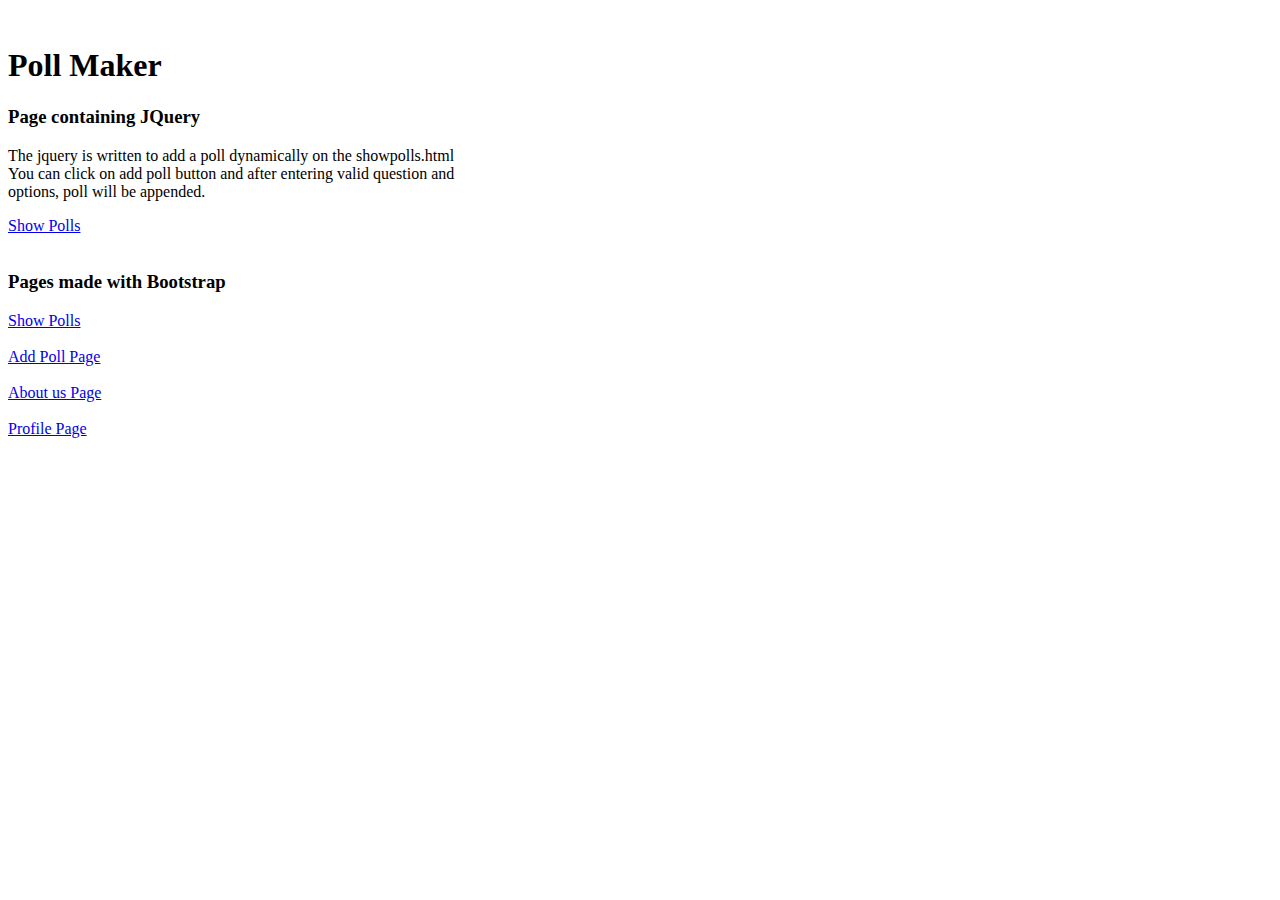
<file: index.html>
<!DOCTYPE html>

<html>
    <head>
        <title>Poll Maker</title>
        <meta charset="UTF-8">
        <meta name="viewport" content="width=device-width, initial-scale=1.0">
        <link rel="stylesheet" href="styles.css">
    </head>
    <body>
        <header>
            <h1>Poll Maker</h1>
        </header>
        <h3>Page containing JQuery</h3>
        <p>The jquery is written to add a poll dynamically on the showpolls.html<br/>
            You can click on add poll button and after entering valid question and<br/>
            options, poll will be appended.
        </p>
        <a href="https://mauneel33.github.io/OnlinePollMaker/showpolls.html">Show Polls</a><br/><br/>
        <h3>Pages made with Bootstrap</h3>
        <nav>
            <a href="https://mauneel33.github.io/OnlinePollMaker/showpolls.html">Show Polls</a><br/><br/>
            <a href="https://mauneel33.github.io/OnlinePollMaker/addpoll.html">Add Poll Page</a><br/><br/>
            <a href="https://mauneel33.github.io/OnlinePollMaker/aboutus.html">About us Page</a><br/><br/>
            <a href="https://mauneel33.github.io/OnlinePollMaker/profile.html">Profile Page</a><br/><br/>
        </nav>
    </body>
</html>
</file>
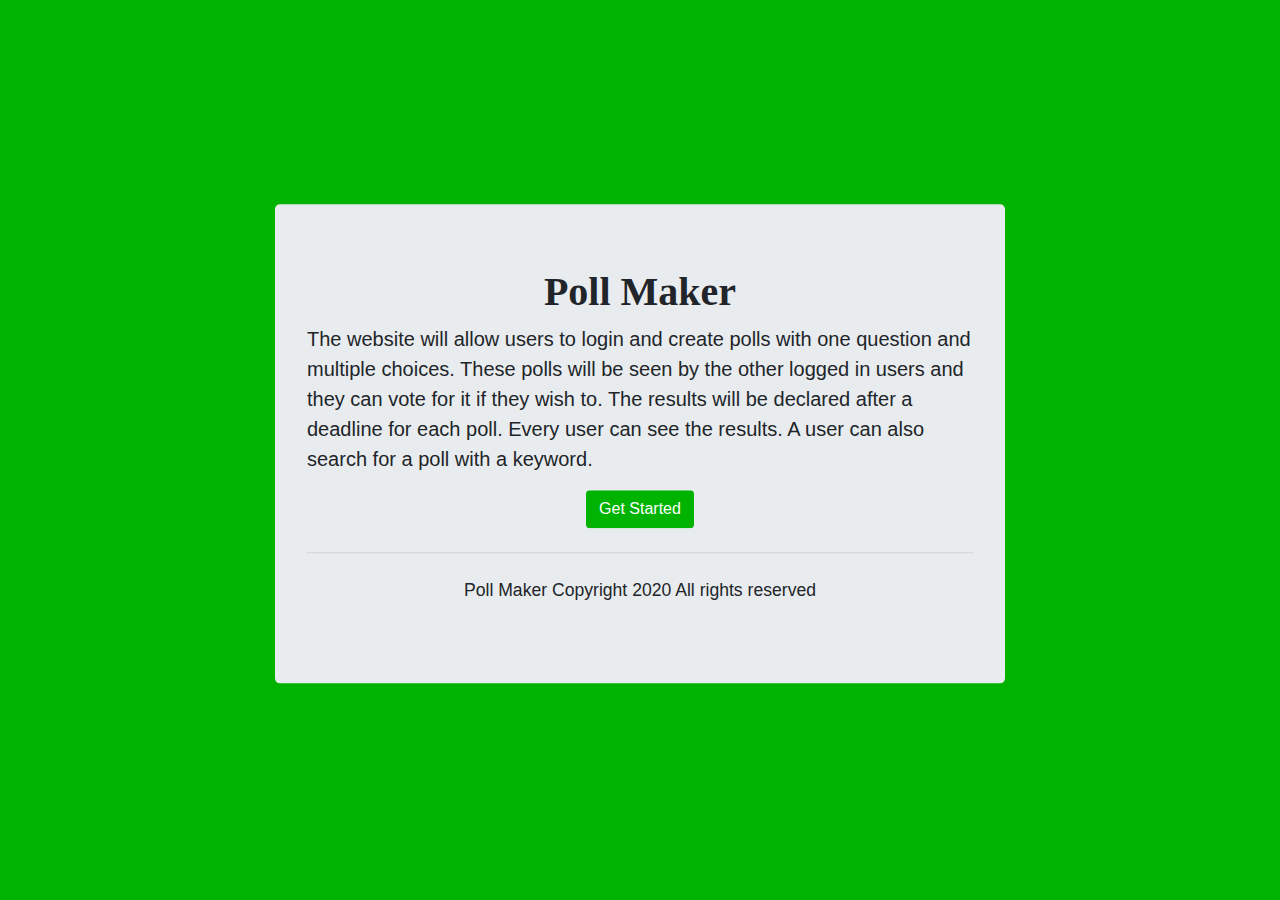
<file: aboutus.html>
<html>
    <head>
        <title>About Us-Poll Maker</title>
        <meta charset="UTF-8">
        <meta name="viewport" content="width=device-width, initial-scale=1.0">

        <!-- Favicon -->
        <link rel="icon" href="favicon.png" type="image/png" sizes="16x16">

        <!-- Bootstrap -->
        <link rel="stylesheet" href="https://stackpath.bootstrapcdn.com/bootstrap/4.5.2/css/bootstrap.min.css" integrity="sha384-JcKb8q3iqJ61gNV9KGb8thSsNjpSL0n8PARn9HuZOnIxN0hoP+VmmDGMN5t9UJ0Z" crossorigin="anonymous">

        <!-- JS, Popper.js, and jQuery -->
        <script src="https://code.jquery.com/jquery-3.5.1.slim.min.js" integrity="sha384-DfXdz2htPH0lsSSs5nCTpuj/zy4C+OGpamoFVy38MVBnE+IbbVYUew+OrCXaRkfj" crossorigin="anonymous"></script>
        <script src="https://cdn.jsdelivr.net/npm/popper.js@1.16.1/dist/umd/popper.min.js" integrity="sha384-9/reFTGAW83EW2RDu2S0VKaIzap3H66lZH81PoYlFhbGU+6BZp6G7niu735Sk7lN" crossorigin="anonymous"></script>
        <script src="https://stackpath.bootstrapcdn.com/bootstrap/4.5.2/js/bootstrap.min.js" integrity="sha384-B4gt1jrGC7Jh4AgTPSdUtOBvfO8shuf57BaghqFfPlYxofvL8/KUEfYiJOMMV+rV" crossorigin="anonymous"></script>

        <!-- External Style Sheet -->
        <link rel="stylesheet" href="styles.css">

    </head>
    <body class="aboutus-body">
        <div class="container aboutus-cont">
            <div class="row">
                <div class="col-md-2"></div>
                <div class="col-md-8">
                    <div class="jumbotron">
                        <h1 class="aboutus-brand">Poll Maker</h1>
                        <p class="lead">The website will allow users to login and create polls with one question and multiple choices. These polls will be seen by the other logged in users and they can vote for it if they wish to. The results will be declared after a deadline for each poll. Every user can see the results.
                            A user can also search for a poll with a keyword.
                            </p>
                        <p class="aboutus-footer1">
                            <a class="btn btn-md" id="aboutus-btn" href="https://mauneel33.github.io/OnlinePollMaker/index.html" role="button">Get Started</a>
                        </p>
                        <hr class="my-4">
                        <p class="lead aboutus-footer2">Poll Maker Copyright 2020 All rights reserved</p>
                      </div>
                </div>
                <div class="col-md-2"></div>
            </div>
        </div>
    </body>
</html>
</file>
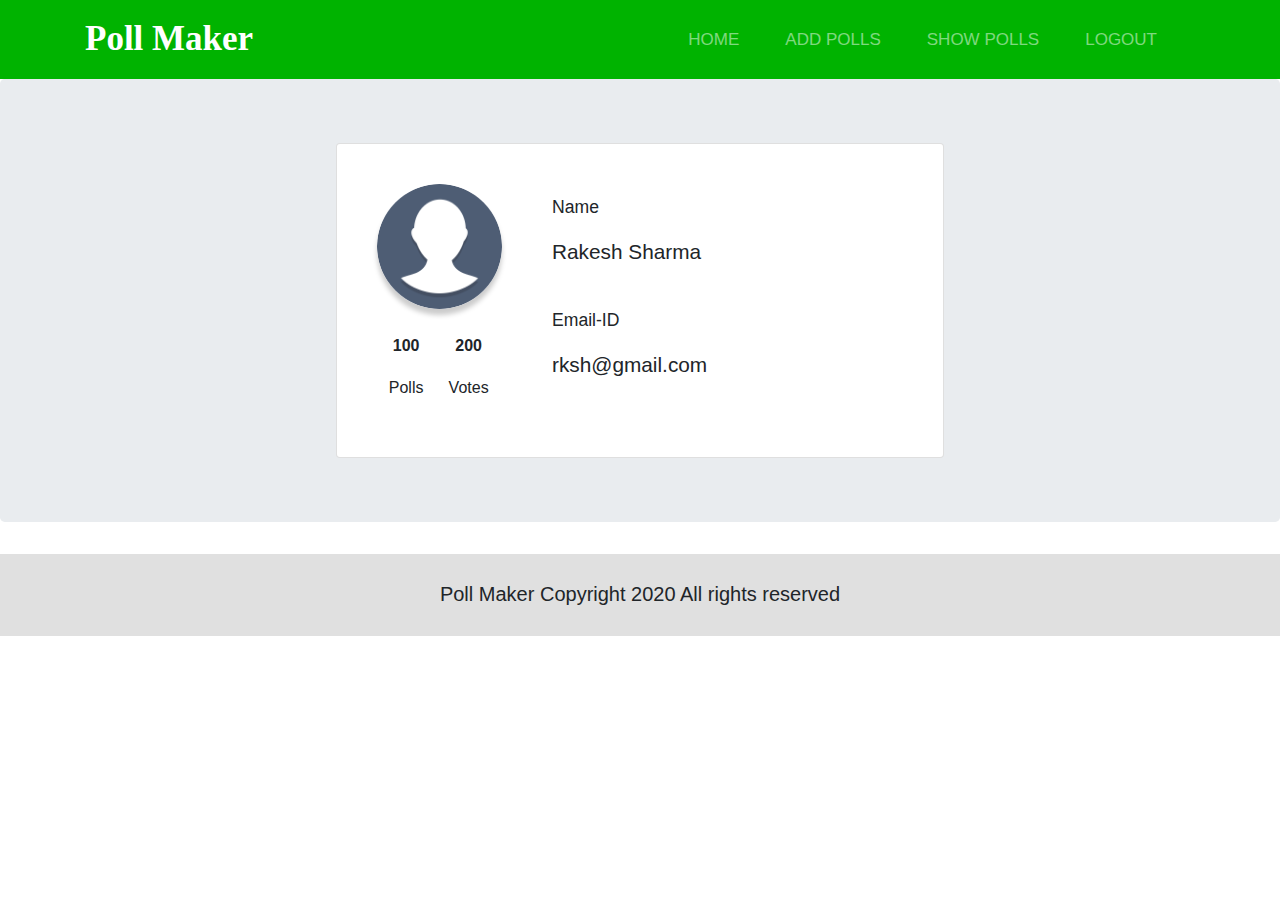
<file: profile.html>
<!DOCTYPE html>

<html>
    <head>
        <title>Profile-Poll Maker</title>
        <meta charset="UTF-8">
        <meta name="viewport" content="width=device-width, initial-scale=1.0">

        <!-- Favicon -->
        <link rel="icon" href="favicon.png" type="image/png" sizes="16x16">

        <!-- Bootstrap -->
        <link rel="stylesheet" href="https://stackpath.bootstrapcdn.com/bootstrap/4.5.2/css/bootstrap.min.css" integrity="sha384-JcKb8q3iqJ61gNV9KGb8thSsNjpSL0n8PARn9HuZOnIxN0hoP+VmmDGMN5t9UJ0Z" crossorigin="anonymous">

        <!-- JS, Popper.js, and jQuery -->
        <script src="https://code.jquery.com/jquery-3.5.1.slim.min.js" integrity="sha384-DfXdz2htPH0lsSSs5nCTpuj/zy4C+OGpamoFVy38MVBnE+IbbVYUew+OrCXaRkfj" crossorigin="anonymous"></script>
        <script src="https://cdn.jsdelivr.net/npm/popper.js@1.16.1/dist/umd/popper.min.js" integrity="sha384-9/reFTGAW83EW2RDu2S0VKaIzap3H66lZH81PoYlFhbGU+6BZp6G7niu735Sk7lN" crossorigin="anonymous"></script>
        <script src="https://stackpath.bootstrapcdn.com/bootstrap/4.5.2/js/bootstrap.min.js" integrity="sha384-B4gt1jrGC7Jh4AgTPSdUtOBvfO8shuf57BaghqFfPlYxofvL8/KUEfYiJOMMV+rV" crossorigin="anonymous"></script>

        <!-- External Style Sheet -->
        <link rel="stylesheet" href="styles.css">

    </head>
    <body>
        <!-- Nav bar Start -->
        <nav class="navbar navbar-expand-md navbar-dark bg-green">
            <div class="container">
                <a class="navbar-brand" href="#">Poll Maker</a>
                <button class="navbar-toggler" type="button" data-toggle="collapse" data-target="#navbarSupportedContent" aria-controls="navbarSupportedContent" aria-expanded="false" aria-label="Toggle navigation">
                    <span class="navbar-toggler-icon"></span>
                </button>
                <div class="col-auto">
                  <div class="collapse navbar-collapse" id="navbarSupportedContent">
                    <ul class="navbar-nav mr-auto">
                      <li class="nav-item">
                        <a class="nav-link" href="https://mauneel33.github.io/OnlinePollMaker/index.html">Home<span class="sr-only">(current)</span></a>
                      </li>
                      <li class="nav-item">
                        <a class="nav-link" href="https://mauneel33.github.io/OnlinePollMaker/addpoll.html">Add Polls</a>
                      </li>
                      <li class="nav-item">
                        <a class="nav-link" href="https://mauneel33.github.io/OnlinePollMaker/showpolls.html">Show Polls</a>
                      </li>
                      <li class="nav-item">
                        <a class="nav-link" href="https://mauneel33.github.io/OnlinePollMaker/index.html">Logout</a>
                      </li>
                    </ul>
                  </div>
                </div>
            </div>
        </nav>
        <!-- Nav Bar End -->

        <!-- Main Body starts -->
        <div class="jumbotron">
            <div class="card w-50 profile-card" style="width: 18rem;">
                <div class="card-body">
                    <div class="profile-cbody1">
                        <img class="profile-img" src="prof.png" alt="Profile Image"/>
                        <br/><br/>
                        <table class="profile-stats" cellspacing="15">
                            <tr>
                                <td class="profile-col"><p class="profile-statno">100</p></td>
                                <td class="profile-col"><p class="profile-statno">200</p></td>
                            </tr>
                            <tr>
                                <td class="profile-col"><p class="profile-stathead lead">Polls</p></td>
                                <td class="profile-col"><p class="profile-stathead lead">Votes</p></td>
                            </tr>
                        </table>
                    </div>
                    <div class="profile-cbody2">
                        <p class="card-text lead profile-dethead">Name</p>
                        <p class="card-text profile-details">Rakesh Sharma</p>
                        <br/>
                        <p class="card-text lead profile-dethead">Email-ID</p>
                        <p class="card-text profile-details">rksh@gmail.com</p>
                    </div>
                </div>
            </div>
        </div>
        
        <!-- Main Body ends -->
        
        <!-- Footer Starts -->
        <footer class="bg-gray footer-showpolls">
            <p class="lead footer-p">Poll Maker Copyright 2020 All rights reserved</p>
        </footer>
        <!-- Footer Ends -->

    </body>
</html>
</file>
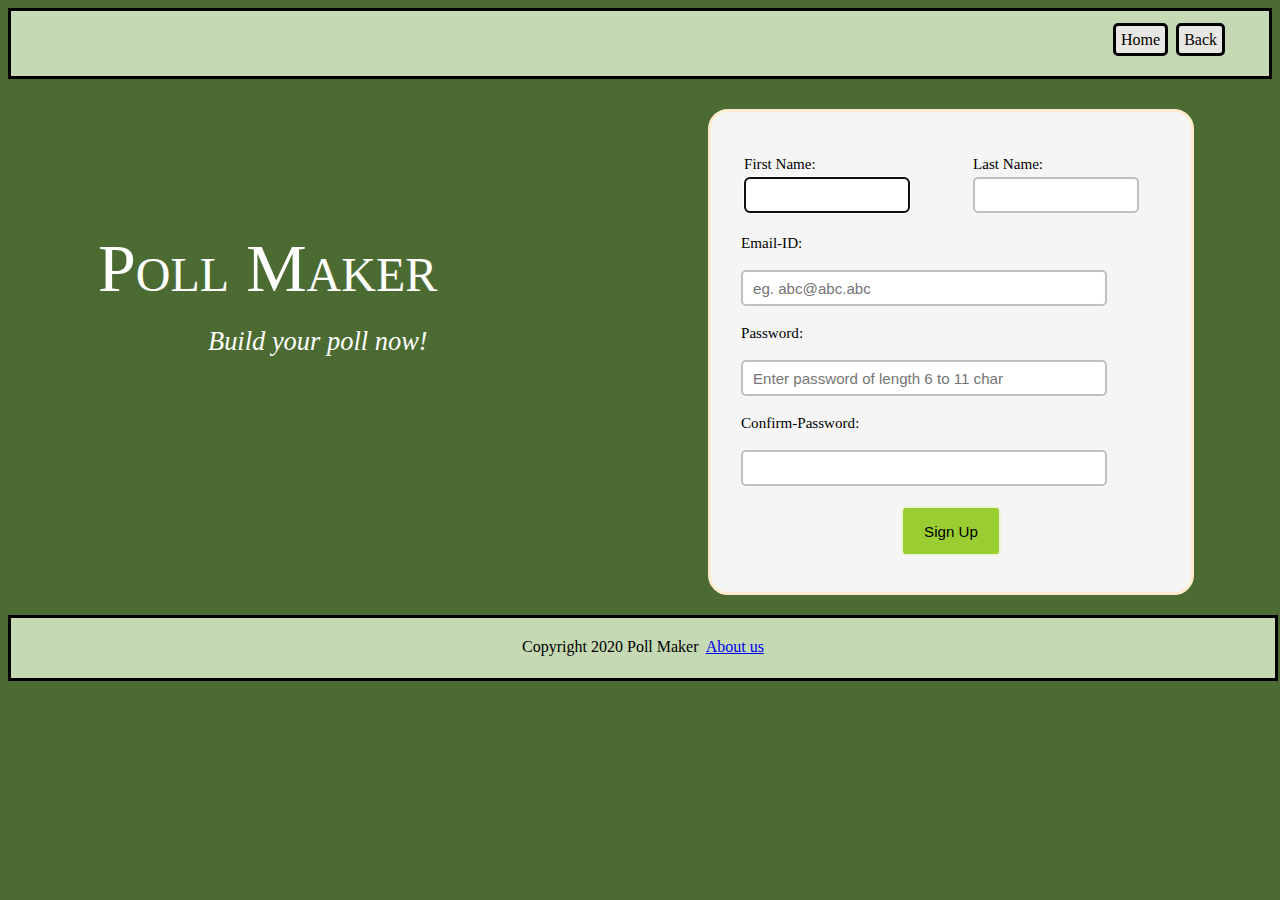
<file: register.html>
<!DOCTYPE html>

<html>
    <head>
        <title>Sign Up-Poll Maker</title>
        <meta charset="UTF-8">
        <meta name="viewport" content="width=device-width, initial-scale=1.0">
        <link rel="stylesheet" href="styles.css">
        <script src="register.js"></script>
    </head>
    <body class="login">
        <header class="login">
            <nav class="head-button">
                <a class="linkButton" href="index.html">Home</a>&nbsp;
                <a class="linkButton" id="backButton" href="" onclick="goback()">Back</a>&nbsp;
            </nav>
        </header>
        <div>
            <div class="login-title">
                <label class="title">Poll Maker</label><br/><br/>
                <label class="subtitle">Build your poll now!</label>
            </div>
            <div class="login-box" style="width: 450px; height: 440px;padding-top: 40px; padding-left: 30px;">
                <form name="registerForm">
                    <table>
                        <tr>
                            <td align="left"><label class="text" style="font-size: 4mm;">First Name:</label></label></td>
                            <td align="left" style="padding-left: 60px;"><label class="text" style="font-size: 4mm;">Last Name:</label></td>
                        </tr>
                        <tr>
                            <td><input class="textbox" style="width:150px;height: 30px;" type="text" name="fname" required/><br/><br/></td>
                            <td style="padding-left: 60px;"><input class="textbox" style="width:150px;height: 30px;" type="text" name="lname" required/><br/><br/></td>
                        </tr>
                    </table>
                    <label class="text" style="font-size: 4mm;">Email-ID:</label><br/><br/>
                    <input class="textbox" style="height: 30px;font-size: 4mm;" type="email" name="email" required placeholder="eg. abc@abc.abc"/><br/><br/>
                    
                    <label class="text" style="font-size: 4mm;">Password:</label><br/><br/>
                    <input class="textbox" style="height: 30px;font-size: 4mm;" type="password" name="pass1" required placeholder="Enter password of length 6 to 11 char"/><br/><br/>

                    <label class="text" style="font-size: 4mm;">Confirm-Password:</label><br/><br/>
                    <input class="textbox" style="height: 30px;font-size: 4mm;" type="password" name="pass2" required/>

                    <div style="padding-left: 160px; padding-top: 20px;">
                        <input class="signup" type="button" name="login" value="Sign Up" onclick="validate()"/>
                    </div>
                </form>
            </div>
        </div>
        <footer class="login">
            <div style="padding-top: 20px;">
                <p style="display: inline;"> Copyright 2020 Poll Maker</p>&nbsp; 
                <a href="#">About us</a>   
            </div>
        </footer>
    </body>
</html>
</file>
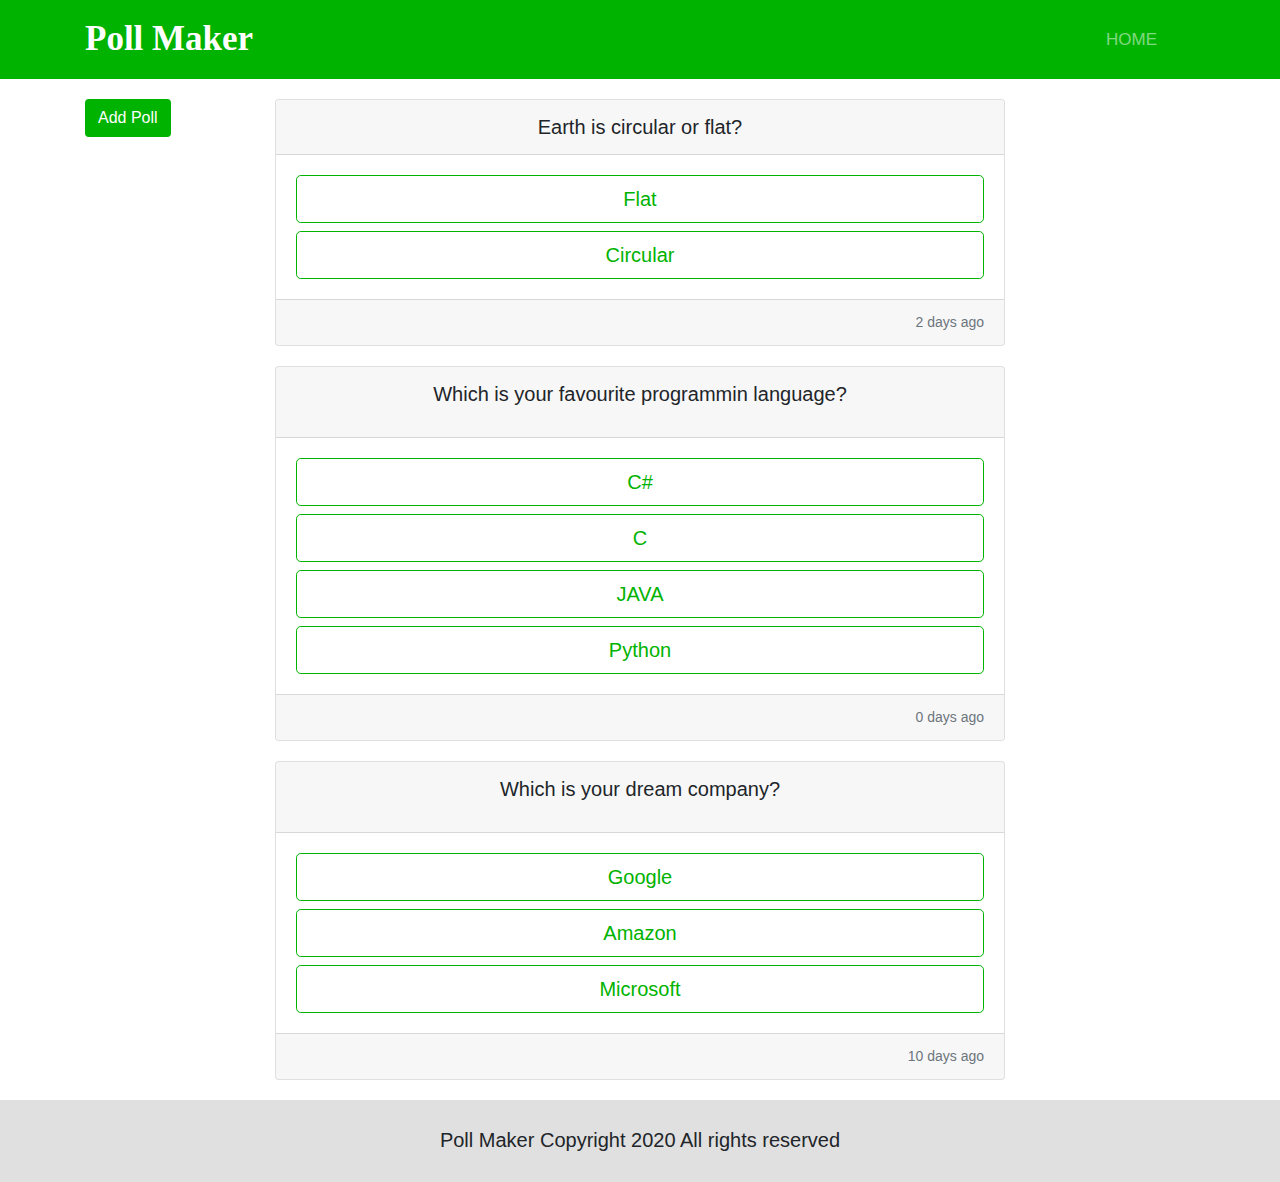
<file: showpolls.html>
<!DOCTYPE html>

<html>
    <head>
        <title>Vote Now-Poll Maker</title>
        <meta charset="UTF-8">
        <meta name="viewport" content="width=device-width, initial-scale=1.0">
        
        <!-- Favicon -->
        <link rel="icon" href="favicon.png" type="image/png" sizes="16x16">

        <!-- Bootstrap -->
        <link rel="stylesheet" href="https://stackpath.bootstrapcdn.com/bootstrap/4.5.2/css/bootstrap.min.css" integrity="sha384-JcKb8q3iqJ61gNV9KGb8thSsNjpSL0n8PARn9HuZOnIxN0hoP+VmmDGMN5t9UJ0Z" crossorigin="anonymous">

        <!-- JS, Popper.js, and jQuery -->
        <script src="https://code.jquery.com/jquery-3.5.1.slim.min.js" integrity="sha384-DfXdz2htPH0lsSSs5nCTpuj/zy4C+OGpamoFVy38MVBnE+IbbVYUew+OrCXaRkfj" crossorigin="anonymous"></script>
        <script src="https://cdn.jsdelivr.net/npm/popper.js@1.16.1/dist/umd/popper.min.js" integrity="sha384-9/reFTGAW83EW2RDu2S0VKaIzap3H66lZH81PoYlFhbGU+6BZp6G7niu735Sk7lN" crossorigin="anonymous"></script>
        <script src="https://stackpath.bootstrapcdn.com/bootstrap/4.5.2/js/bootstrap.min.js" integrity="sha384-B4gt1jrGC7Jh4AgTPSdUtOBvfO8shuf57BaghqFfPlYxofvL8/KUEfYiJOMMV+rV" crossorigin="anonymous"></script>

        <!-- External Style Sheet -->
        <link rel="stylesheet" href="styles.css">

        <!-- External Jquery -->
        <script src="jquery.js"></script>

    </head>

    <body>
                <!-- Nav bar Start -->
                <nav class="navbar navbar-expand-md navbar-dark bg-green">
                    <div class="container">
                        <a class="navbar-brand" href="#">Poll Maker</a>
                        <button class="navbar-toggler" type="button" data-toggle="collapse" data-target="#navbarSupportedContent" aria-controls="navbarSupportedContent" aria-expanded="false" aria-label="Toggle navigation">
                            <span class="navbar-toggler-icon"></span>
                        </button>
                        <div class="col-auto">
                          <div class="collapse navbar-collapse" id="navbarSupportedContent">
                            <ul class="navbar-nav mr-auto">
                              <li class="nav-item">
                                <a class="nav-link" href="/OnlinePollMaker/index.html">Home<span class="sr-only">(current)</span></a>
                              </li>
                            </ul>
                          </div>
                        </div>
                    </div>
                </nav>
                <!-- Nav Bar End -->

        <!-- Main Body starts -->
        <div class="container" id="maincont">
            <div class="row">
                <div class="col-md-2">

                  <!-- Modal start -->
                  <button type="button" class="btn btn-md" id="aboutus-btn" data-toggle="modal" onclick="clearModal()" data-target="#exampleModal">Add Poll</button>

                  <div class="modal fade" id="exampleModal" tabindex="-1" role="dialog" aria-labelledby="exampleModalLabel" aria-hidden="true">
                    <div class="modal-dialog" role="document">
                      <div class="modal-content">
                        <div class="modal-header" id="showpolls-modalhead">
                          <h5 class="modal-title" id="exampleModalLabel">Add Poll:</h5>
                          <button type="button" class="close" data-dismiss="modal" aria-label="Close">
                            <span aria-hidden="true">&times;</span>
                          </button>
                        </div>
                        <div class="modal-body">
                          <form>
                            <div class="form-group">
                              <label for="question" class="col-form-label">Your Question:</label>
                              <textarea class="form-control txtarea" rows="5" cols="80" id="question" placeholder="Enter your question here."></textarea>
                              <small id="emailHelp" class="form-text text-muted">No Inappropriate Question</small>
                            </div>
                            <div class="form-group">
                              <label for="options" class="col-form-label">Your Options:</label>
                              <textarea class="form-control txtarea" rows="3" cols="20" id="options" placeholder="Write comma separated values. eg('Mercury,Venus,Earth')"></textarea>
                              <small id="emailHelp" class="form-text text-muted">Maximum 4 options and Minimum 2 options are allowed</small>
                            </div>
                          </form>
                        </div>
                        <div class="modal-footer">
                          <button type="button" class="btn btn-secondary" data-dismiss="modal">Close</button>
                          <button type="button" class="btn btn-mg" id="aboutus-btn" onclick="addpoll()">Add</button>
                        </div>
                      </div>
                    </div>
                  </div>
                  <!-- Modal Ends -->

                </div>
                <div class="col-md-8">
                    <div class="card">
                      <div class="card-header" >
                        <p class="poll-header" style="display: inline">Earth is circular or flat? </p>
                        
                      </div>
                      <div class="card-body">
                        <button type="button" class="btn btn-outline-primary btn-lg btn-block option">Flat</button>
                        <button type="button" class="btn btn-outline-primary btn-lg btn-block option">Circular</button>
                      </div>
                      <div class="card-footer text-muted">
                        <span class="text-muted" style="float:right;">2 days ago</span>
                      </div>
                    </div>
                </div>
                <div class="col-md-2"></div>
            </div>
            <div class="row">
                <div class="col-md-2"></div>
                <div class="col-md-8">
                    <div class="card">
                      <div class="card-header" >
                        <p class="poll-header">Which is your favourite programmin language?</p>
                        
                      </div>
                      <div class="card-body">
                        <button type="button" class="btn btn-outline-primary btn-lg btn-block option">C#</button>
                        <button type="button" class="btn btn-outline-primary btn-lg btn-block option">C</button>
                        <button type="button" class="btn btn-outline-primary btn-lg btn-block option">JAVA</button>
                        <button type="button" class="btn btn-outline-primary btn-lg btn-block option">Python</button>
                      </div>
                      <div class="card-footer text-muted">
                        <span class="text-muted" style="float:right;">0 days ago</span>
                      </div>
                    </div>
                </div>
                <div class="col-md-2"></div>
            </div>
            <div class="row">
                <div class="col-md-2"></div>
                <div class="col-md-8">
                    <div class="card">
                      <div class="card-header" >
                        <p class="poll-header">Which is your dream company?</p>
                        
                      </div>
                      <div class="card-body">
                        <button type="button" class="btn btn-outline-primary btn-lg btn-block option">Google</button>
                        <button type="button" class="btn btn-outline-primary btn-lg btn-block option">Amazon</button>
                        <button type="button" class="btn btn-outline-primary btn-lg btn-block option">Microsoft</button>
                      </div>
                      <div class="card-footer text-muted">
                        <span class="text-muted" style="float:right;">10 days ago</span>
                      </div>
                    </div>
                </div>
                <div class="col-md-2"></div>
            </div>
        </div>
        <!-- Main Body ends -->

        <!-- Footer Starts -->
        <footer class="bg-gray footer-showpolls">
            <p class="lead footer-p">Poll Maker Copyright 2020 All rights reserved</p>
        </footer>
        <!-- Footer Ends -->

    </body>
</html>
</file>
<file: styles.css>
footer{
    text-align: center;
}
div.login-box{
    display: block;
    padding-top: 60px;
    padding-left: 20px;
    margin-top: 30px;
    margin-left: 700px;
    margin-bottom: 20px;
    border-style : solid;
    border-color: blanchedalmond;
    border-radius: 20px;
    width: 400px;
    height: 400px;
    background-color: whitesmoke;
}
div.login-title{
    display: block;
    float: left;
    margin-top: 120px;
}
div.buttons{
    padding-left: 125px;
}
label.title{
    padding : 90px;
    font-size: 18mm;
    font-variant: small-caps;
    font-family: Georgia, 'Times New Roman', Times, serif;
    color: white;
}
label.subtitle{
    padding-left: 200px;
    font-size: 7mm;
    font-style: italic;
    color: white;
}
header.login{
    margin: auto
    width: 100%;
    height: 25px;
    border-style: solid;
    border-color: black;
    max-width: 100%;
    background-color: #c5d9b4;
    padding: 20px;
}
footer.login{
    width: 100%;
    height: 60px;
    max-width: 100%;
    max-height: 600px;
    border-style : solid;
    background-color: #c5d9b4;
}
body.login{
    background-color:#4c6b32;
}
input.textbox{
    padding-left: 10px;
    color: rgba(0, 0, 0, 0.7);
    border-color: rgba(48, 46, 41,0.3);
    border-style: solid;
    font-size: 5mm;
    width: 350px;
    height: 40px;
    border-radius: 5px;
}
input:focus{
    border-color: green;
    border-radius: 5px ;
}
input.submit{
    width: 120px;
    height: 50px;
    font-size: 4mm;
    background-color: yellowgreen;
    border-style: solid;
    border-radius: 5px;
    border-color: rgba(255, 255, 255,0.8);
}
input.submit:hover{
    background-color: #4c6b32;
    color: whitesmoke;
}
a.login{
    padding-left: 150px;
}
label.text{
    font-size: 5mm;
    font-family: Georgia, 'Times New Roman', Times, serif;
}
input.signup{
    width: 100px;
    height: 50px;
    font-size: 4mm;
    background-color: yellowgreen;
    border-style: solid;
    border-radius: 5px;
    border-color: rgba(255, 255, 255,0.8);   
}
input.signup:hover{
    background-color: #4c6b32;
    color: whitesmoke;
}
footer.home{
    width: 100%;
    height: 60px;
    max-width: 100%;
    max-height: 600px;
    background-color: #e8e7e3;
}
header.home{
    width: 100%;
    height: 25px;
    max-width: 100%;
    background-color: #4c6b32;
    padding: 20px;
}
a.linkButton{
    padding: 5px;
    color: black;
    border-style: solid;
    border-color: black;
    border-radius: 5px;
    width: 60px;
    height: 30px;
    background-color: #e8e7e3;
    text-decoration: none;
}
a.linkButton:hover{
    background-color: yellowgreen;
}
a.linkButton:active{
    color: aliceblue;
}
label.head-title{
    font-size: 7mm;
    color:whitesmoke; 
    font-family: 'Segoe UI', Tahoma, Geneva, Verdana, sans-serif;
}
nav.head-button{
    float:right;
    padding-right: 20px;
}
textarea.addpoll{
    border-color: rgba(0,0, 0, 0.3);
    padding-left: 5px;
    border-radius: 5px;
}
textarea.addpoll:focus{
    border-color:green;
    border-radius: 5px;
}
textarea.addpoll:hover{
    border-color:green;
    border-radius: 5px;
}

.bg-green{
    background-color: #00b300; 
}

.navbar-brand{
    font-weight: bold;
    font-family: Gabriola;
    font-size: 35px
}
.navbar-dark .navbar-nav .nav-link{
    font-weight: 500;
    font-size: 17px;
    text-transform: uppercase;
}
.navbar-dark .navbar-nav .nav-item{
    margin: 0 15px;
}
.row{
    margin-top: 20px;
}
.footer-p{
    font-weight: 200;
    padding-top: 2%
}
.footer-showpolls{
    margin-top: 20px;
    height: 82px;
}
.bg-gray{
    background-color: #E0E0E0;
}
.card-header{
    text-align: center;
}
.poll-header{
    font-size: 20px
}
.btn-outline-primary{
    border-color: #00b300;
    color: #00b300;
}
.option:hover{
    background-color: #00b300;
    border-color: white;
    color: white;
}
.text-muted{
    font-weight: 100;
    font-size: 14px
}
.form-control:focus {
  border-color: #00b300;
  box-shadow: inset 0 1px 1px rgba(0, 0, 0, 0.075), 0 0 8px rgba(0, 255, 0, 0.6);
}
.txtarea:hover{
    border-color: #00b300;
}
.field-label{
    font-size: 17px;
    font-weight: 550;
}
.aboutus-body{
    background-color: #00b300;
}
.aboutus-cont{
    margin: 0;
    position: absolute;
    top: 50%;
    left: 50%;
    transform: translate(-50%, -50%);
}
.aboutus-brand{
    font-weight: 700;
    font-family: Gabriola;
    font-size: 40px;
    text-align: center;
}
.aboutus-footer1{
    text-align: center;
    font-size: 1.3rem;
    font-weight: 500;
}
#aboutus-btn:active{
    border-color: #00b300;
    box-shadow: inset 0 1px 1px rgba(0, 0, 0, 0.075), 0 0 8px rgba(0, 255, 0, 0.6);
}
#aboutus-btn:focus{
    border-color: #00b300;
    box-shadow: inset 0 1px 1px rgba(0, 0, 0, 0.075), 0 0 8px rgba(0, 255, 0, 0.6);
}
#aboutus-btn{
    background-color: #00b300;
    color: white;
}
#aboutus-btn:hover{
    background-color: green;
}
.aboutus-footer2{
    text-align: center;
    font-size: 1.1rem;
}
.profile-card{
    margin: auto;
    width: 100%;
    padding: 20px;
}
.profile-img{
    border-radius: 50%;
    width: 125px;
    height : 125px;
    box-shadow: 0px 6px 5px #ccc;
}
.profile-cbody1{
    text-align: center;
    align-content: center;
    float:left;
    margin-right: 50px;
}
.profile-stats{
    margin-left: auto;
    margin-right: auto;
    width: 100%;
    border-spacing: 0;
}
.profile-stathead{
    font-size: 1rem;
}
.profile-statno{
    font-weight: 650;
}
.profile-col{
    text-align:center;
    height: 10px;
}
.profile-cbody2{
    margin:10px;
}
.profile-dethead{
    font-size: 1.1rem;
}
.profile-details{
    font-size: 1.3rem;
    font-weight: 500;
}
#showpolls-modalhead{
    background-color: #00b300;
}
#exampleModalLabel{
    color: white;
}
</file>
